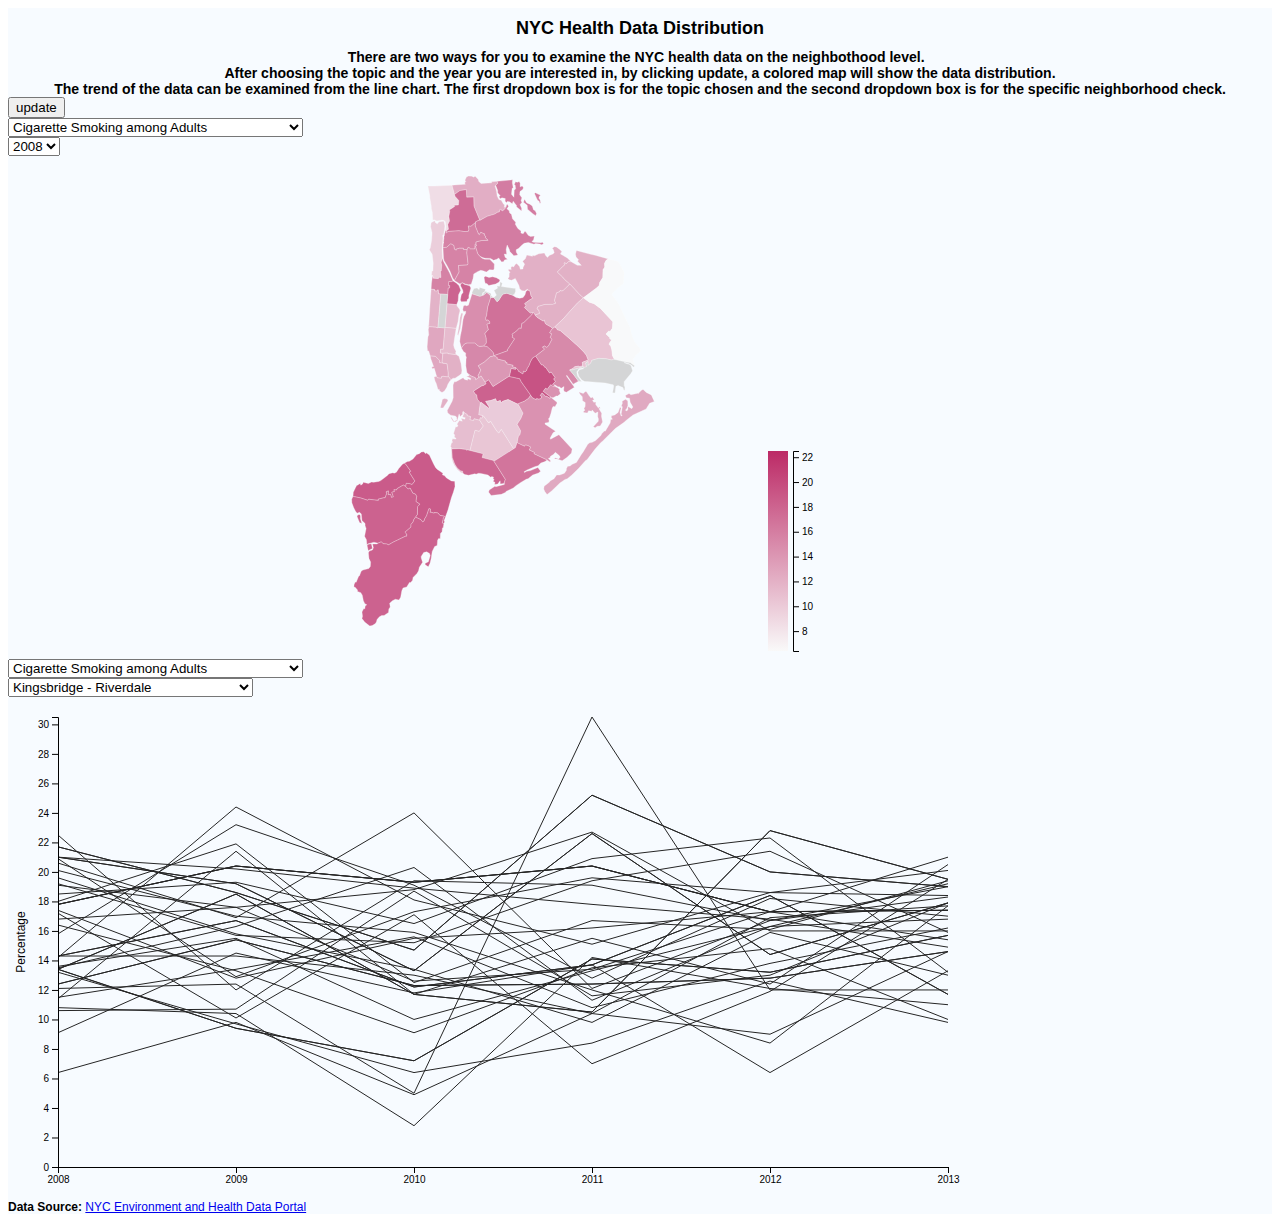
<file: index.html>
<!DOCTYPE html>
<html lang="en">
    <head>
        <meta charset="utf-8">
        <title>NYC Health Data Exploration</title>
        <link rel="stylesheet" href="style.css">
    </head>
  
  <body>
  <div class="backgroud">

            <h2> NYC Health Data Distribution</h2>
		    <h3>There are two ways for you to examine the NYC health data on the neighbothood level.  
		    </br>After choosing the topic and the year you are interested in, by clicking update, a colored map will show the data distribution.
		    </br>The trend of the data can be examined from the line chart. The first dropdown box is for the topic chosen and the second dropdown box is for the specific neighborhood check.
		    </h3>
            <button type='button' id='update'> update</button>
            <div id="area1"> 
                <div id = "maptopicDropdown"></div>
                <div id= "mapyearDropdown"></div>               
            </div>
            <div id="area2"> 
                <div id = "topicDropdown"></div>
                <div id= "geoDropdown"></div>
            </div>
            <div id="footer">
            <strong>Data Source: </strong> <a href="http://a816-dohbesp.nyc.gov/IndicatorPublic/BuildATable.aspx">NYC Environment and Health Data Portal</a>
        	</div>

   </div>   
     
    <script type="text/javascript" src="./d3/d3.min.js""></script>
    <script src="d3-tip.js"></script>
    <script src="area1.js"></script>
    <script src="area2.js"></script>

  </body>
  
</html>
</file>
<file: style.css>
.backgroud { 
    background-color: #f7fbff;
}

body { 
  font: 12px Arial;
  color: black;
}

h2 {
  text-align: center;
  padding: 10px 10px;
  margin: 0 auto;
}

h3 {
  text-align: center;
  margin: 0 auto;
}

.line {
  fill: none;
  stroke: #252525;
  stroke-width: 1px;
}

.selected{
  stroke: #EF5285;
  stroke-width: 4px;
}

/* Tooltip CSS */
/* reference: http://bl.ocks.org/micahstubbs/8e15870eb432a21f0bc4d3d527b2d14f */
    .d3-tip {
      line-height: 1.5;
      font-weight: 400;
      font-family:"avenir next", Arial, sans-serif;
      padding: 6px;
      background: rgba(0, 0, 0, 0.6);
      color: white;
      border-radius: 1px;
      pointer-events: none;
    }

    /* Creates a small triangle extender for the tooltip */
    .d3-tip:after {      
      box-sizing: border-box;
      display: inline;
      font-size: 8px;
      width: 100%;
      line-height: 1.5;
      color: rgba(0, 0, 0, 0.6);
      position: absolute;
      pointer-events: none;
      
    }

    /* Northward tooltips */
    .d3-tip.n:after {
      content: "\25BC";
      margin: -1px 0 0 0;
      top: 100%;
      left: 0;
      text-align: center;
    }

    /* Eastward tooltips */
    .d3-tip.e:after {
      content: "\25C0";
      margin: -4px 0 0 0;
      top: 50%;
      left: -8px;
    }

    /* Southward tooltips */
    .d3-tip.s:after {
      content: "\25B2";
      margin: 0 0 1px 0;
      top: -8px;
      left: 0;
      text-align: center;
    }

    /* Westward tooltips */
    .d3-tip.w:after {
      content: "\25B6";
      margin: -4px 0 0 -1px;
      top: 50%;
      left: 100%;
    }  
}
</file>
